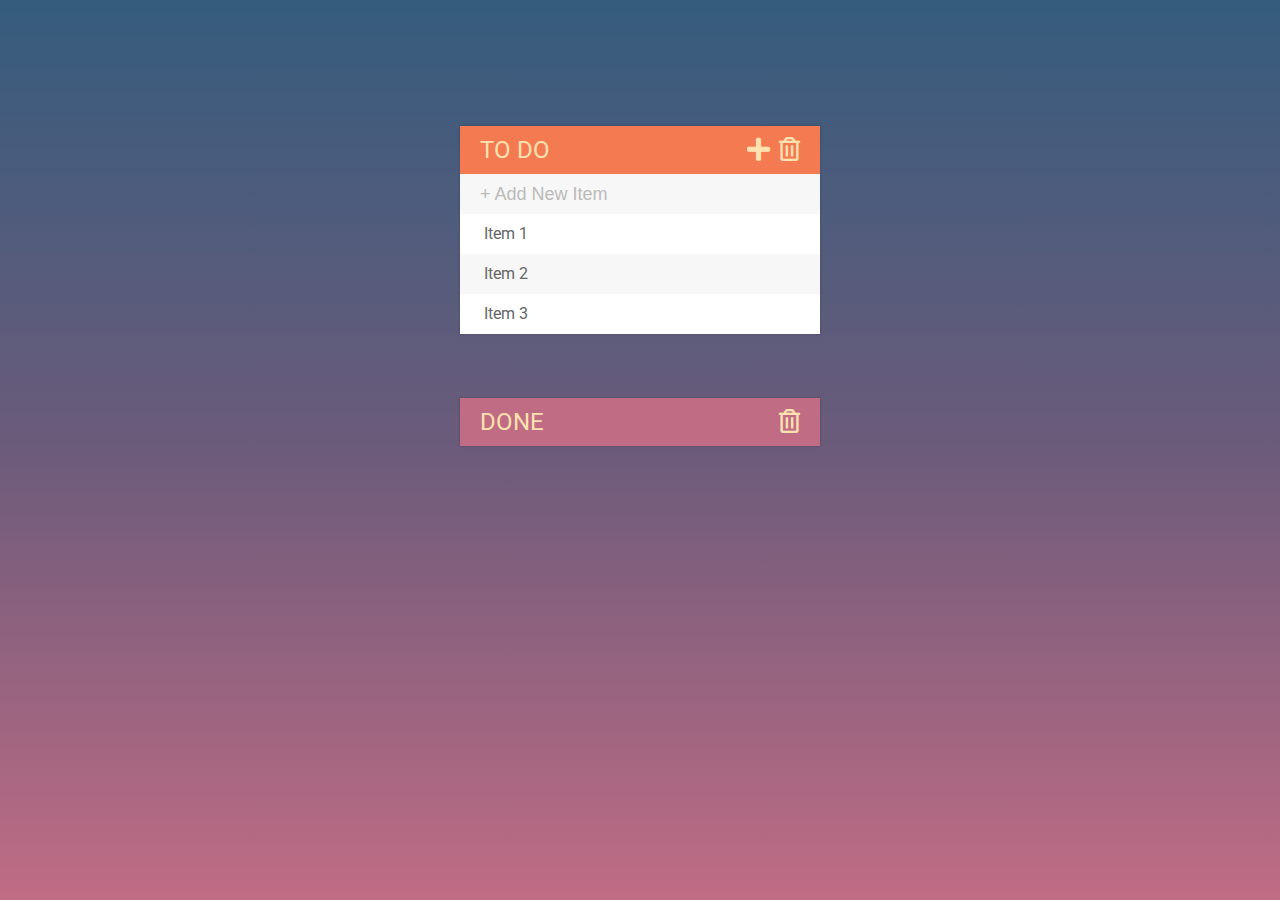
<file: ToDoProject/index.html>
<!DOCTYPE html>
<html>
<head>
	<title>To Do List</title>
	<link href="https://fonts.googleapis.com/css?family=Roboto:400,500,700" rel="stylesheet">
	<link rel="stylesheet" type="text/css" href="assets/css/todos.css">
	<link href="https://use.fontawesome.com/releases/v5.0.8/css/all.css" rel="stylesheet">
</head>
<body>
	<div class="container">
		<h1>To Do 
			<span class="delete-all"><i class="far fa-trash-alt"></i></span> 
			<span id="toggle-form" class="open"><i class="fas fa-plus"></i></span>  
		</h1>
		<input type="text" placeholder="+ Add New Item">
		<ul id="main-list">
			<li><span><i class="far fa-trash-alt"></i></span> Item 1</li>
			<li><span><i class="far fa-trash-alt"></i></span> Item 2</li>
			<li><span><i class="far fa-trash-alt"></i></span> Item 3</li>
		</ul>
	</div>
	<div class="container">
		<h1 class="deemphasize">Done
			<span class="delete-all"><i class="far fa-trash-alt"></i></span> 
		</h1>
		<ul id="done-list">
			<!-- starts empty -->
		</ul>
	</div>

<script type="text/javascript" src="assets/js/lib/jquery-3.3.1.min.js"></script>
<script type="text/javascript" src="assets/js/todos.js"></script>
</body>
</html>
</file>
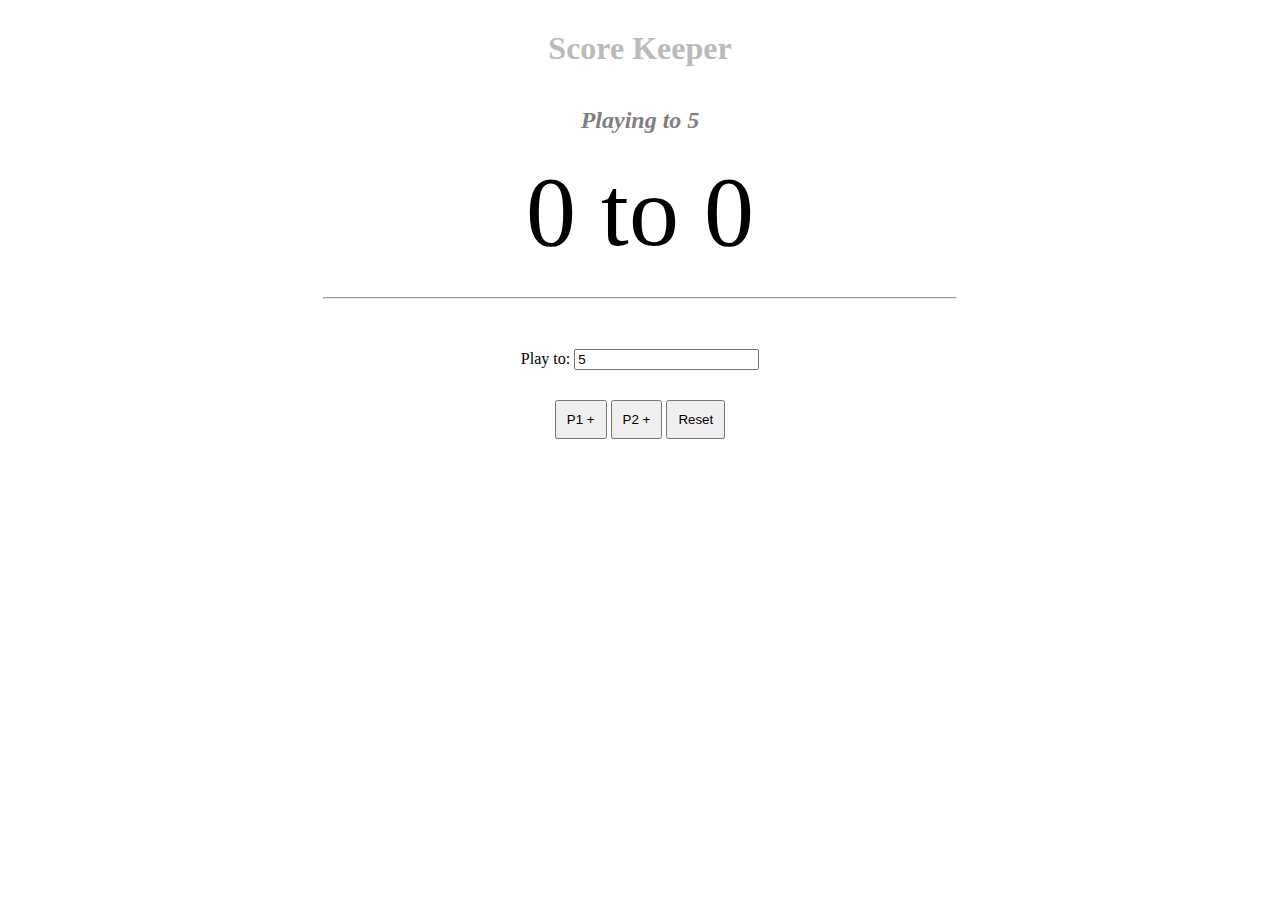
<file: assignment14_ScoreKeeper.html>
<!DOCTYPE html>
<html>
<head>
	<title>Score Keeper</title>
	<link rel="stylesheet" type="text/css" href="./assignment14_ScoreKeeper.css">
</head>
<body>
<h1>Score Keeper</h1>
<div>
	<h2 id="goalDisplay"><em>Playing to <span id="goal">5</span></em></h2>
	<p class ="score"><span id="p1Score">0</span> to <span id="p2Score">0</span></p>
</div>
<hr>
<div>
		<label >
			Play to:
			<input type="number" value="5" min="1">
		</label>
		<br>
		<button>P1 +</button>
		<button>P2 +</button>
		<button>Reset</button>
</div>
<script type="text/javascript" src="./assignment14_ScoreKeeper.js"></script>
</body>
</html>
</file>
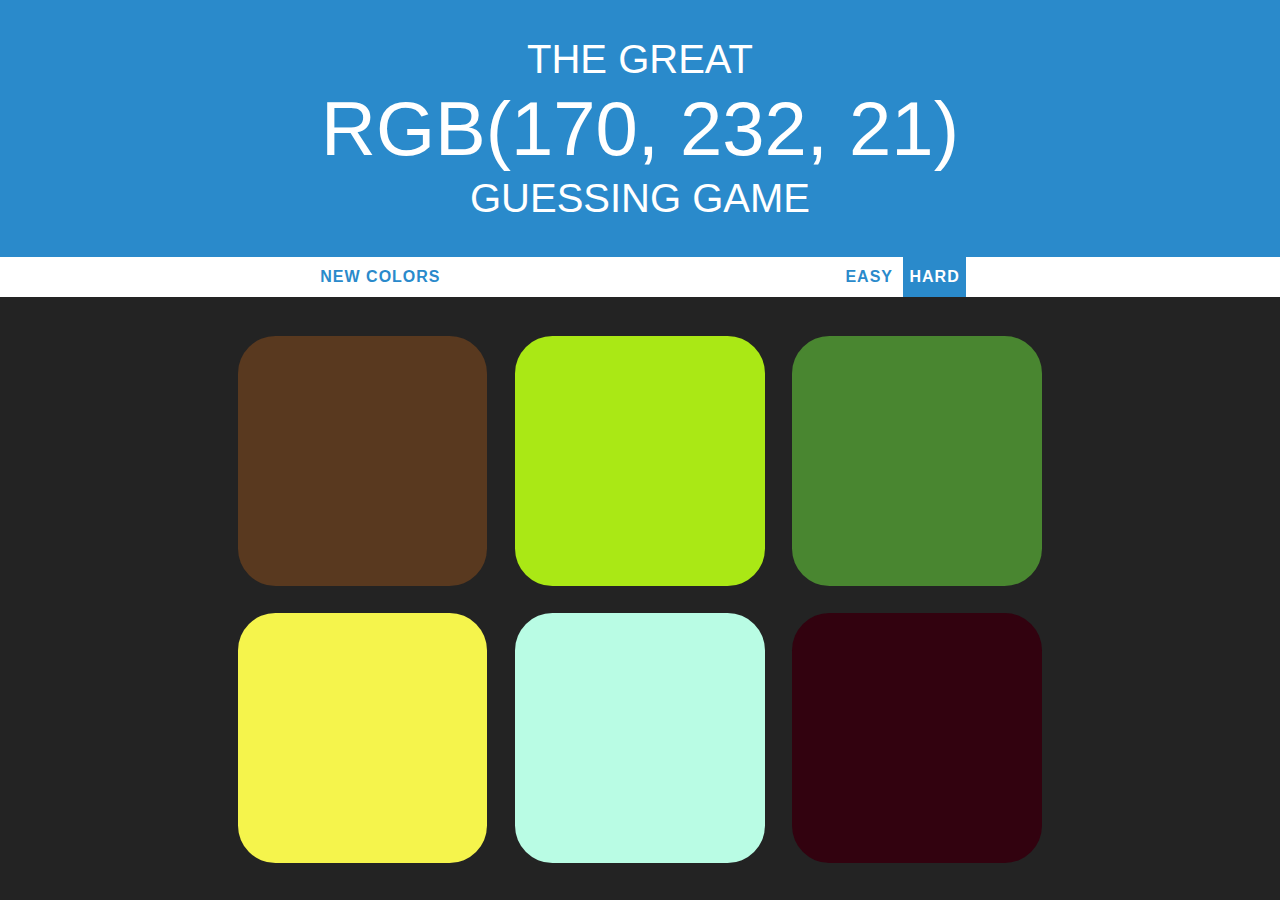
<file: assignment16_ColorPickerGame.html>
<!DOCTYPE html>
<html>
<head>
	<title>Color Game</title>
	<link rel="stylesheet" type="text/css" href="./assignment16_ColorPickerGame.css">
</head>
<body>
<h1>The Great <span id="colorDisplay">RGB</span> Guessing Game</h1>
<div id="navBar">
		<button id="reset">NEW COLORS</button>
		<span id="message"></span>
		<button id="easy">EASY</button>
		<button id="hard" class="selected">HARD</button>
</div>
<div id="container">
	<div class="square"></div>
	<div class="square"></div>
	<div class="square"></div>
	<div class="square"></div>
	<div class="square"></div>
	<div class="square"></div>
</div>

<script type="text/javascript" src="./assignment16_ColorPickerGame.js"></script>
</body>
</html>
</file>
<file: ToDoProject/assets/css/todos.css>
html {
	min-height: 100%;
	background-repeat: no-repeat;
}

body {
	font-family: Roboto, sans-serif;
	background: #355C7D;  /* fallback for old browsers */
	background: -webkit-linear-gradient(#355C7D, #6C5B7B, #C06C84);  /* Chrome 10-25, Safari 5.1-6 */
	background: linear-gradient(#355C7D, #6C5B7B, #C06C84); /* W3C, IE 10+/ Edge, Firefox 16+, Chrome 26+, Opera 12+, Safari 7+ */
}

h1 {
	color: #ffe2af;
	background-color: #f47a52;
	margin: 0;
	text-transform: uppercase;
	font-size: 24px;
	font-weight: normal;
}

h1 {
	background-color: #f47a52;
	padding: 10px 20px;
}

h1 span {
	color: #ffe2af;
	float: right;
	display: inline-block;
	padding-left: 10px;
}

h1 span:hover {
	color: white;
	animation: pulse 1500ms;
}

ul {
	list-style: none;
	margin: 0;
	padding: 0;
}

li {
	color: #666;
	background-color: white;
	min-height: 40px;
	line-height: 40px;
	word-wrap: break-word;
	/*word-break: break-all;*/
}

/*style every other li*/
li:nth-child(2n) {
	background-color: #f7f7f7;
}

li:hover span {
	width: 40px;
	opacity: 1.0;
}

input {
	width: 100%;
	height: 40px;
	font-size: 18px;
	color: #666;
	background-color: #f7f7f7;
	padding-left: 20px;
	-webkit-box-sizing: border-box;
	-moz-box-sizing: border-box;
	box-sizing: border-box;
	border: none;
}

input::placeholder {
	color: #BBB;
}

input:focus {
	background-color: white;
	border: 3px solid #f47a52;
	outline-width: 0;
}

li span {
	background-color: #e74c3c;
	height: 40px;
	text-align: center;
	color: white;
	width: 0px;
	display: inline-block;
	transition: 0.2s ease-out;
	width: 0px;
	opacity: 0;
	margin-right: 20px;
}

.done {
	color: #BBB;
	text-decoration: line-through;
}

.open {
	transform-origin: 20px center;
	transform: scale(1.1);
	transition: 0.2s ease-out;
}

.closed {
	transform: scale(1.0);
	transition: 0.2s ease-out;
}

.container {
	width: 360px;
	margin: 0 auto;
	background-color: #f7f7f7;
	box-shadow: 0 0 3px rgba(0, 0, 0, 0.2);
}

.container:first-of-type {
	margin: 10% auto 5% auto;
}

.deemphasize {
	background-color: #C06C84;
}
</file>
<file: assignment14_ScoreKeeper.css>
.score {
	font-size: 100px;
	display: inline;
	margin-bottom: 50px;
}

.won {
	color: green;
}

h1 {
	text-align: center;
	margin: 30px auto 0 auto;
	color: #BBBBBB;
}

h2 {
	color: grey;
}

div {
	text-align: center;
	padding: 20px;
}

button {
	padding: 10px;
}

input, hr {
	margin-bottom: 30px;
}

hr {
	width: 50%;
}
</file>
<file: assignment16_ColorPickerGame.css>
body {
	color: white;
	background-color: #232323;
	text-align: center;
	margin: 0 auto;
	font-family: "Montserrat", "Avenir", sans-serif;
}

h1 {
	font-size: 40px;
	font-weight: 100;
	text-align: center;
	text-transform: uppercase;
	line-height: 1.2;
	background-color: #2A8ACB;
	margin: 0;
	padding: 35px;
}

h1 span {
	display: block;
	font-size: 1.9em;
}

button {
	border: none;
	outline: none;
	background: none;
	text-transform: uppercase;
	height: 100%;
	font-weight: 700;
	font-size: inherit;
	letter-spacing: 1px;
	color: #2A8ACB;
	transition: all 0.25s;
	--webkit-transition: all 0.25s;
	-moz-transition: all 0.25s;
}

button:hover {
	color: white;
	background-color: #2A8ACB;
}

.square {
	width: 30%;
	background-color: purple;
	padding-bottom: 30%;
	float: left;
	margin: 1.66%;
	border-radius: 15%;
	transition: background-color 0.5s;
	--webkit-transition: background-color 0.5s;
	-moz-transition: background-color 0.5s;
}

.selected {
	color: white;
	background-color: #2A8ACB;
}

.hidden {
	display: none;
}

#container {
	width: 65%;
	margin: 25px auto 0 auto;
}

#navBar {
	background-color: white;
	color: black;
	height: 40px;
}

#message {
	display: inline-block;
	width: 30%;
	text-transform: uppercase;
}
</file>
